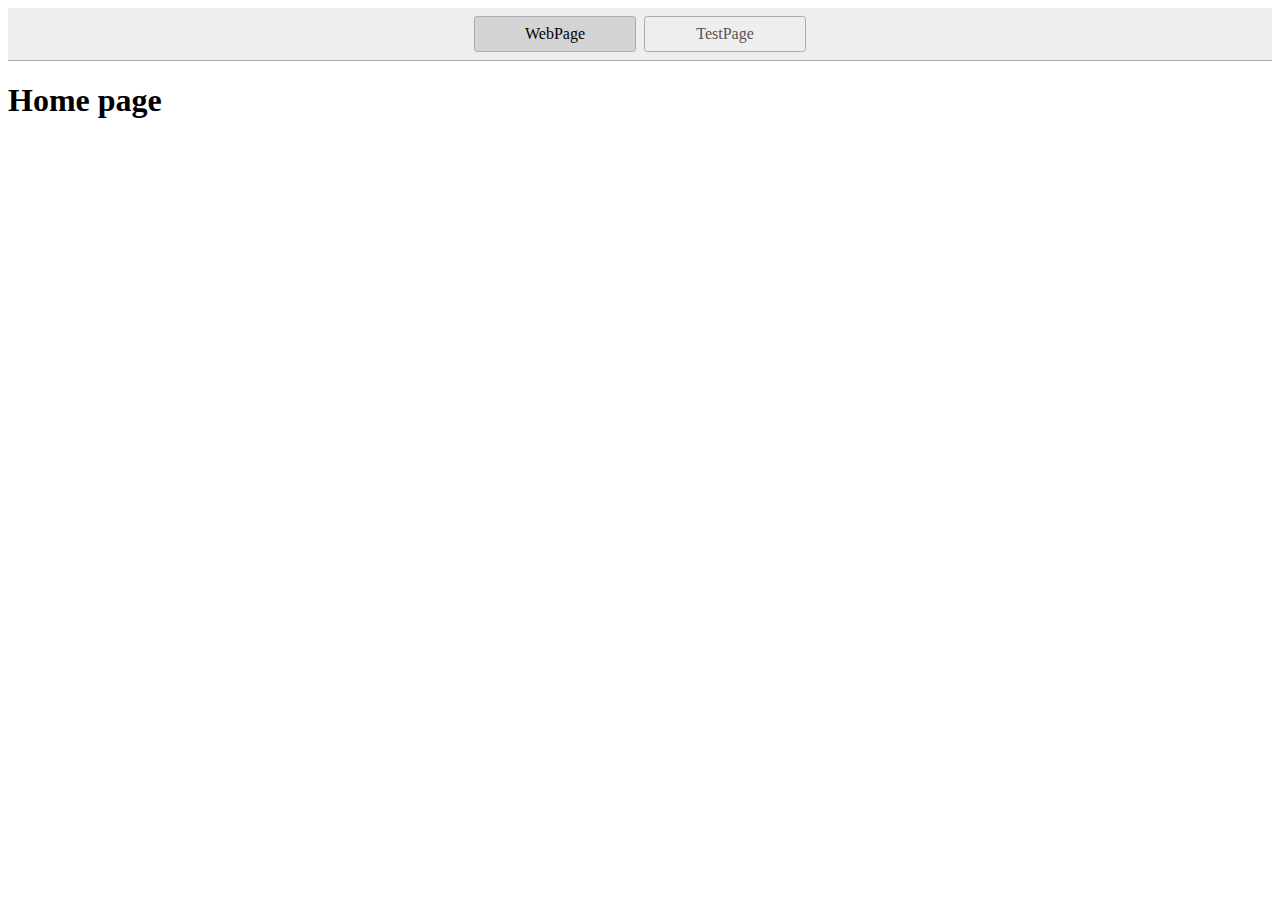
<file: index.html>
<!DOCTYPE html>
<html lang="en">
  <head>
    <title>Home</title>
    <meta charset="UTF-8" />
    <meta name="viewport" content="width=device-width" />
    <!--
      Need a visual blank slate?
      Remove all code in `styles.css`!
    -->
    <link rel="stylesheet" href="./style.css" />
    <script type="module" src="./src/app.js" defer></script>
  </head>
  <body>
    <nav>
      <a href="./main.html" aria-current="page">WebPage</a>
      <a href="./SpecRunner.html">TestPage</a>
    </nav>
    <main>
      <h1>Home page</h1>
    </main>
  </body>
</html>
</file>
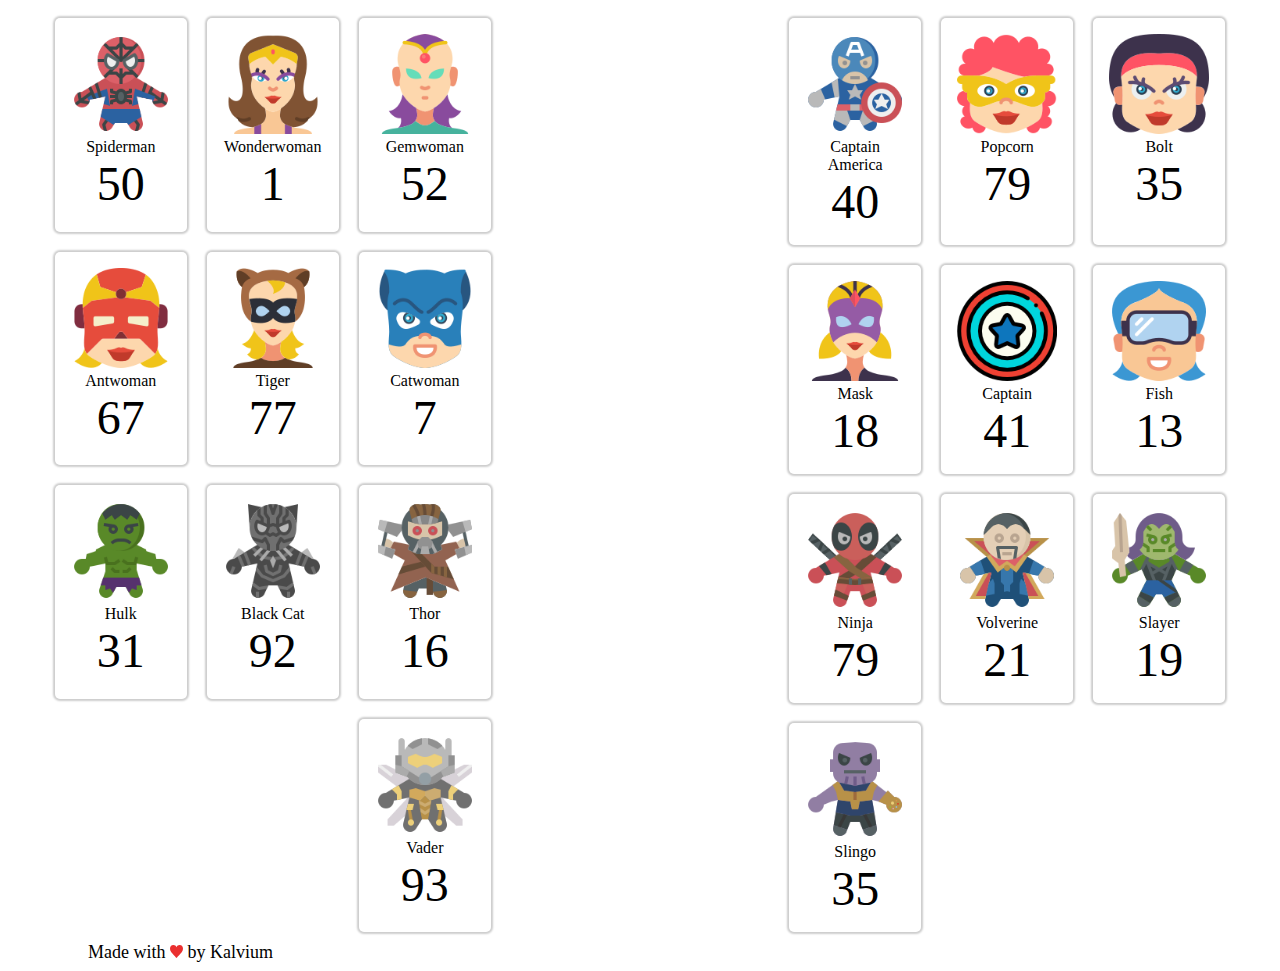
<file: main.html>
<!DOCTYPE html>
<html lang="en">
  <head>
    <meta charset="UTF-8" />
    <meta name="viewport" content="width=device-width, initial-scale=1.0" />
    <meta http-equiv="X-UA-Compatible" content="ie=edge" />
    <title>Super Wars</title>
    <link rel="stylesheet" href="./src/style.css" />
  </head>

  <body>
    <div class="arena">
      <div id="heroes" class="team"></div>
      <div id="score"></div>
      <div id="villains" class="team"></div>
    </div>
    <footer class="footer">
      Made with <img src="./images/Vector.svg" /> by Kalvium
    </footer>
  </body>
  <script src="./src/app.js"></script>
</html>
</file>
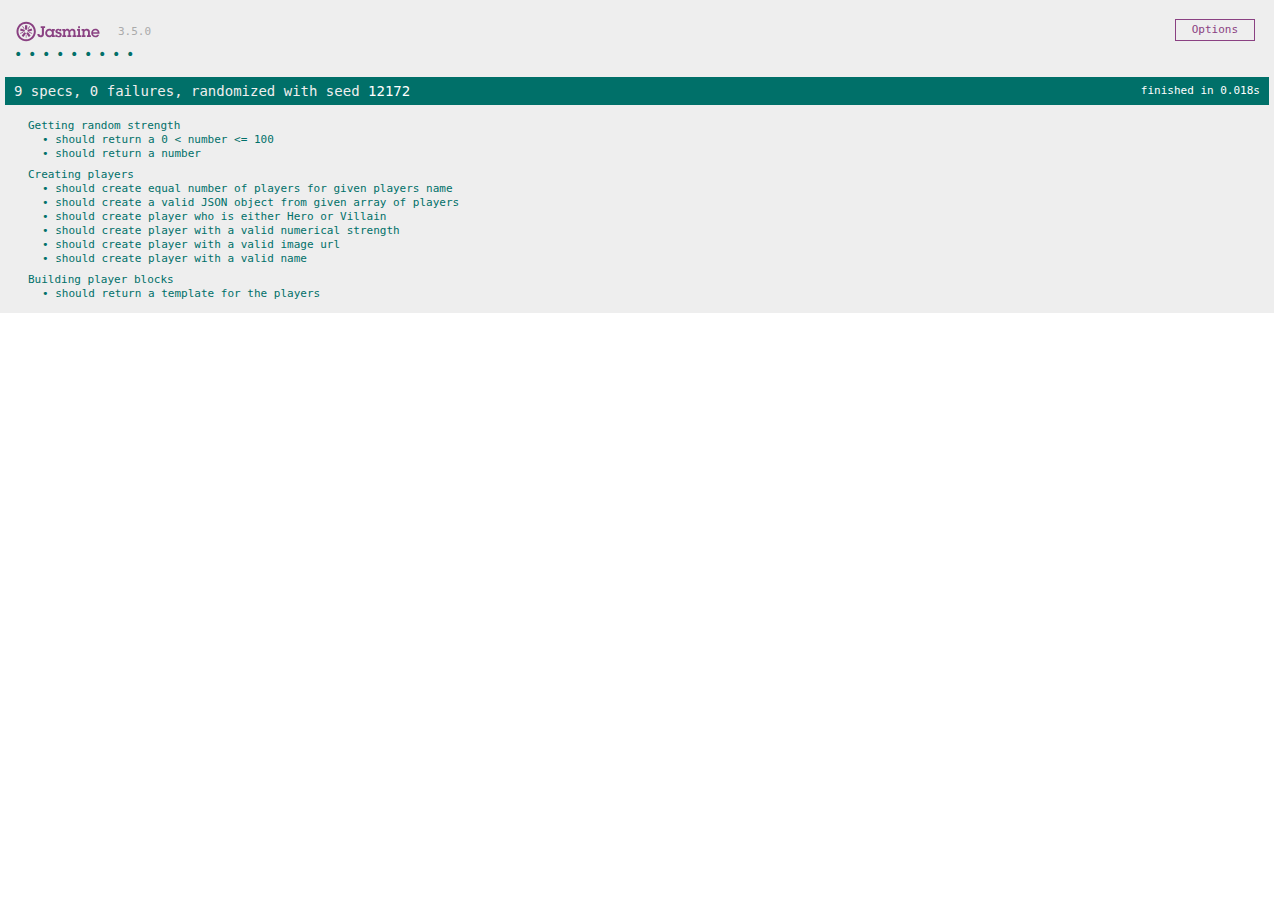
<file: SpecRunner.html>
<!DOCTYPE html>
<html>

<head>
  <meta charset="utf-8">
  <title>Jasmine Spec Runner v3.5.0</title>

  <link rel="shortcut icon" type="image/png" href="./jasmine/jasmine-3.5.0/jasmine_favicon.png">
  <link rel="stylesheet" href="./jasmine/jasmine-3.5.0/jasmine.css">
  <!-- include source files here... -->
  <script src="src/app.js"></script>

  <script src="./jasmine/jasmine-3.5.0/jasmine.js"></script>
  <script src="./jasmine/jasmine-3.5.0/jasmine-html.js"></script>
  <script src="./jasmine/jasmine-3.5.0/boot.js"></script>


  <!-- include spec files here... -->
  <script src="./tests/appSpec.js"></script>

</head>

<body>
</body>

</html>
</file>
<file: style.css>
nav {
    display: flex;
    flex-wrap: wrap;
    align-items: center;
    justify-content: center;
    padding: 0.5rem;
    gap: 0.5rem;
    border-bottom: solid 1px #aaa;
    background-color: #eee;
  }
  
  nav a {
    display: inline-block;
    min-width: 9rem;
    padding: 0.5rem;
    border-radius: 0.2rem;
    border: solid 1px #aaa;
    text-align: center;
    text-decoration: none;
    color: #555;
  }
  
  nav a[aria-current='page'] {
    color: #000;
    background-color: #d4d4d4;
  }
</file>
<file: src/style.css>
.arena {
    display: grid;
    grid-template-columns: 2fr 1fr 2fr;
    grid-column-gap: 1em;
}

/* Team */
.team {
    display: flex;
    flex-wrap: wrap;
}

.team#heroes {
    justify-content: flex-end;
}

/* Player cards */
.player {
    border-radius: 5px;
    box-shadow: 0px 0px 2px 2px rgba(0, 0, 0, 0.2);
    margin: 10px;
    padding: 1rem;
    text-align: center;
    width: 100px;
}

.player>img {
    width: 100%;
    height: auto;
}

.player>.strength {
    font-size: 3em;
}

#score {
    font-size: 3em;
    text-align: center;
}

.footer{
    margin-left: 80px;
    font-size: 18px;
}
</file>
<file: jasmine/jasmine-3.5.0/jasmine.css>
@charset "UTF-8";
body { overflow-y: scroll; }

.jasmine_html-reporter { width: 100%; background-color: #eee; padding: 5px; margin: -8px; font-size: 11px; font-family: Monaco, "Lucida Console", monospace; line-height: 14px; color: #333; }

.jasmine_html-reporter a { text-decoration: none; }

.jasmine_html-reporter a:hover { text-decoration: underline; }

.jasmine_html-reporter p, .jasmine_html-reporter h1, .jasmine_html-reporter h2, .jasmine_html-reporter h3, .jasmine_html-reporter h4, .jasmine_html-reporter h5, .jasmine_html-reporter h6 { margin: 0; line-height: 14px; }

.jasmine_html-reporter .jasmine-banner, .jasmine_html-reporter .jasmine-symbol-summary, .jasmine_html-reporter .jasmine-summary, .jasmine_html-reporter .jasmine-result-message, .jasmine_html-reporter .jasmine-spec .jasmine-description, .jasmine_html-reporter .jasmine-spec-detail .jasmine-description, .jasmine_html-reporter .jasmine-alert .jasmine-bar, .jasmine_html-reporter .jasmine-stack-trace { padding-left: 9px; padding-right: 9px; }

.jasmine_html-reporter .jasmine-banner { position: relative; }

.jasmine_html-reporter .jasmine-banner .jasmine-title { background: url("[data-uri]") no-repeat; background: url("[data-uri]") no-repeat, none; -moz-background-size: 100%; -o-background-size: 100%; -webkit-background-size: 100%; background-size: 100%; display: block; float: left; width: 90px; height: 25px; }

.jasmine_html-reporter .jasmine-banner .jasmine-version { margin-left: 14px; position: relative; top: 6px; }

.jasmine_html-reporter #jasmine_content { position: fixed; right: 100%; }

.jasmine_html-reporter .jasmine-version { color: #aaa; }

.jasmine_html-reporter .jasmine-banner { margin-top: 14px; }

.jasmine_html-reporter .jasmine-duration { color: #fff; float: right; line-height: 28px; padding-right: 9px; }

.jasmine_html-reporter .jasmine-symbol-summary { overflow: hidden; margin: 14px 0; }

.jasmine_html-reporter .jasmine-symbol-summary li { display: inline-block; height: 10px; width: 14px; font-size: 16px; }

.jasmine_html-reporter .jasmine-symbol-summary li.jasmine-passed { font-size: 14px; }

.jasmine_html-reporter .jasmine-symbol-summary li.jasmine-passed:before { color: #007069; content: "•"; }

.jasmine_html-reporter .jasmine-symbol-summary li.jasmine-failed { line-height: 9px; }

.jasmine_html-reporter .jasmine-symbol-summary li.jasmine-failed:before { color: #ca3a11; content: "×"; font-weight: bold; margin-left: -1px; }

.jasmine_html-reporter .jasmine-symbol-summary li.jasmine-excluded { font-size: 14px; }

.jasmine_html-reporter .jasmine-symbol-summary li.jasmine-excluded:before { color: #bababa; content: "•"; }

.jasmine_html-reporter .jasmine-symbol-summary li.jasmine-excluded-no-display { font-size: 14px; display: none; }

.jasmine_html-reporter .jasmine-symbol-summary li.jasmine-pending { line-height: 17px; }

.jasmine_html-reporter .jasmine-symbol-summary li.jasmine-pending:before { color: #ba9d37; content: "*"; }

.jasmine_html-reporter .jasmine-symbol-summary li.jasmine-empty { font-size: 14px; }

.jasmine_html-reporter .jasmine-symbol-summary li.jasmine-empty:before { color: #ba9d37; content: "•"; }

.jasmine_html-reporter .jasmine-run-options { float: right; margin-right: 5px; border: 1px solid #8a4182; color: #8a4182; position: relative; line-height: 20px; }

.jasmine_html-reporter .jasmine-run-options .jasmine-trigger { cursor: pointer; padding: 8px 16px; }

.jasmine_html-reporter .jasmine-run-options .jasmine-payload { position: absolute; display: none; right: -1px; border: 1px solid #8a4182; background-color: #eee; white-space: nowrap; padding: 4px 8px; }

.jasmine_html-reporter .jasmine-run-options .jasmine-payload.jasmine-open { display: block; }

.jasmine_html-reporter .jasmine-bar { line-height: 28px; font-size: 14px; display: block; color: #eee; }

.jasmine_html-reporter .jasmine-bar.jasmine-failed, .jasmine_html-reporter .jasmine-bar.jasmine-errored { background-color: #ca3a11; border-bottom: 1px solid #eee; }

.jasmine_html-reporter .jasmine-bar.jasmine-passed { background-color: #007069; }

.jasmine_html-reporter .jasmine-bar.jasmine-incomplete { background-color: #bababa; }

.jasmine_html-reporter .jasmine-bar.jasmine-skipped { background-color: #bababa; }

.jasmine_html-reporter .jasmine-bar.jasmine-warning { background-color: #ba9d37; color: #333; }

.jasmine_html-reporter .jasmine-bar.jasmine-menu { background-color: #fff; color: #aaa; }

.jasmine_html-reporter .jasmine-bar.jasmine-menu a { color: #333; }

.jasmine_html-reporter .jasmine-bar a { color: white; }

.jasmine_html-reporter.jasmine-spec-list .jasmine-bar.jasmine-menu.jasmine-failure-list, .jasmine_html-reporter.jasmine-spec-list .jasmine-results .jasmine-failures { display: none; }

.jasmine_html-reporter.jasmine-failure-list .jasmine-bar.jasmine-menu.jasmine-spec-list, .jasmine_html-reporter.jasmine-failure-list .jasmine-summary { display: none; }

.jasmine_html-reporter .jasmine-results { margin-top: 14px; }

.jasmine_html-reporter .jasmine-summary { margin-top: 14px; }

.jasmine_html-reporter .jasmine-summary ul { list-style-type: none; margin-left: 14px; padding-top: 0; padding-left: 0; }

.jasmine_html-reporter .jasmine-summary ul.jasmine-suite { margin-top: 7px; margin-bottom: 7px; }

.jasmine_html-reporter .jasmine-summary li.jasmine-passed a { color: #007069; }

.jasmine_html-reporter .jasmine-summary li.jasmine-failed a { color: #ca3a11; }

.jasmine_html-reporter .jasmine-summary li.jasmine-empty a { color: #ba9d37; }

.jasmine_html-reporter .jasmine-summary li.jasmine-pending a { color: #ba9d37; }

.jasmine_html-reporter .jasmine-summary li.jasmine-excluded a { color: #bababa; }

.jasmine_html-reporter .jasmine-specs li.jasmine-passed a:before { content: "• "; }

.jasmine_html-reporter .jasmine-specs li.jasmine-failed a:before { content: "× "; }

.jasmine_html-reporter .jasmine-specs li.jasmine-empty a:before { content: "* "; }

.jasmine_html-reporter .jasmine-specs li.jasmine-pending a:before { content: "• "; }

.jasmine_html-reporter .jasmine-specs li.jasmine-excluded a:before { content: "• "; }

.jasmine_html-reporter .jasmine-description + .jasmine-suite { margin-top: 0; }

.jasmine_html-reporter .jasmine-suite { margin-top: 14px; }

.jasmine_html-reporter .jasmine-suite a { color: #333; }

.jasmine_html-reporter .jasmine-failures .jasmine-spec-detail { margin-bottom: 28px; }

.jasmine_html-reporter .jasmine-failures .jasmine-spec-detail .jasmine-description { background-color: #ca3a11; color: white; }

.jasmine_html-reporter .jasmine-failures .jasmine-spec-detail .jasmine-description a { color: white; }

.jasmine_html-reporter .jasmine-result-message { padding-top: 14px; color: #333; white-space: pre-wrap; }

.jasmine_html-reporter .jasmine-result-message span.jasmine-result { display: block; }

.jasmine_html-reporter .jasmine-stack-trace { margin: 5px 0 0 0; max-height: 224px; overflow: auto; line-height: 18px; color: #666; border: 1px solid #ddd; background: white; white-space: pre; }
</file>
